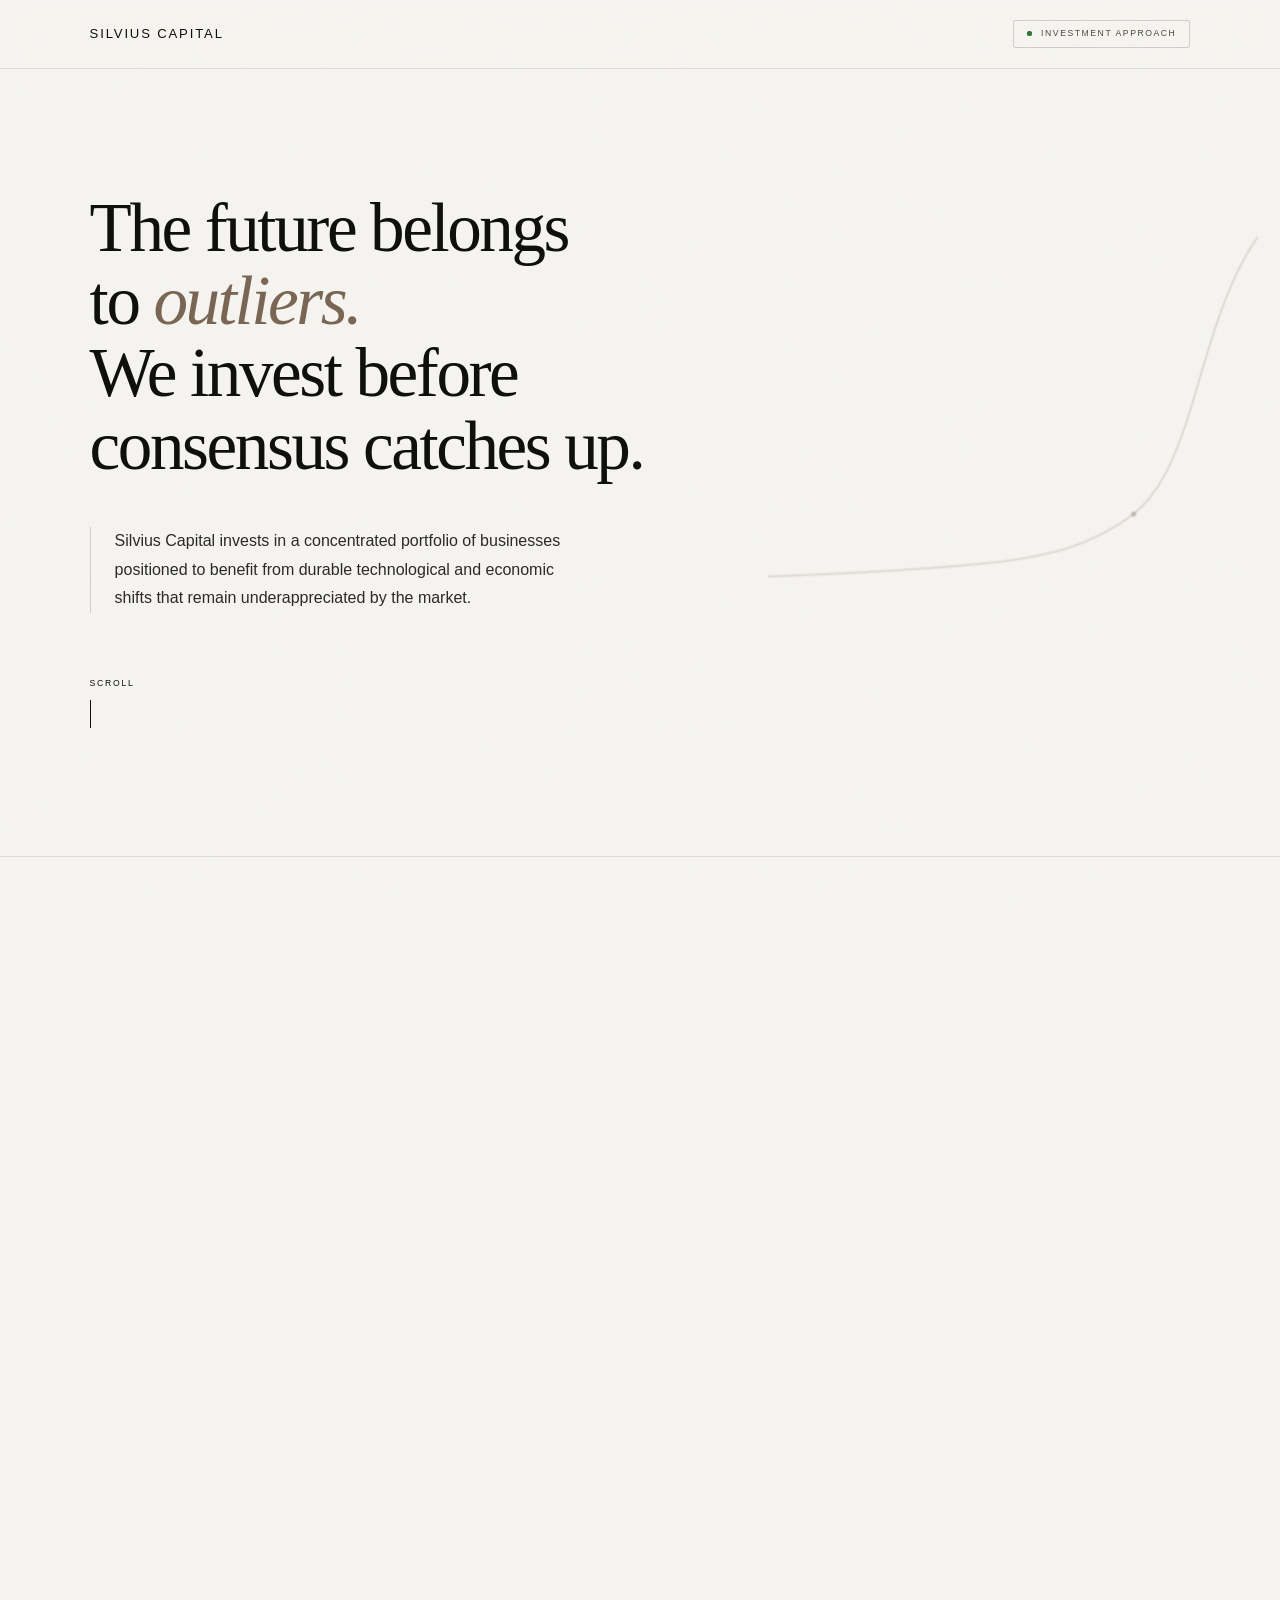
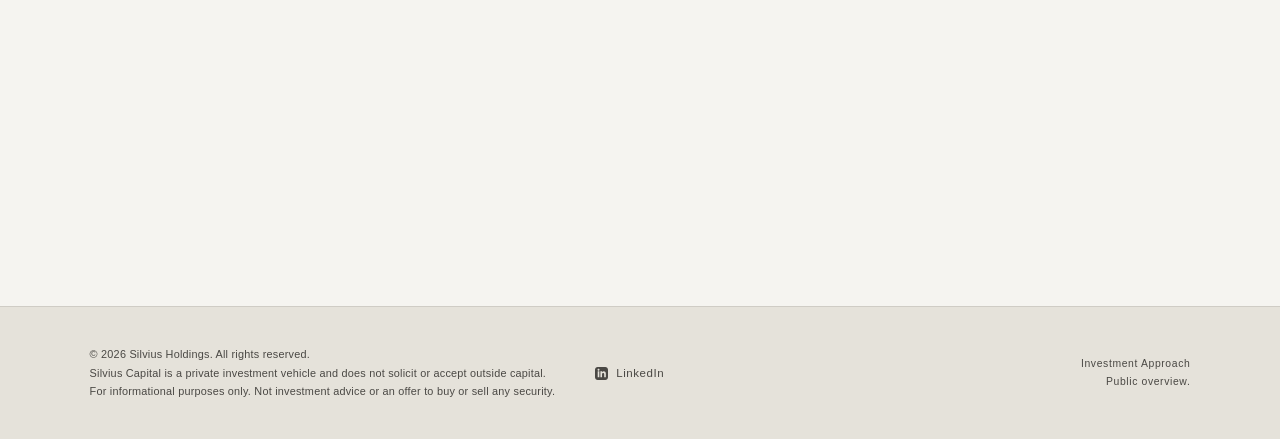
<file: index.html>
<!DOCTYPE html>
<!-- Silvius Capital public site -->
<html lang="en">
<head>
    <meta charset="UTF-8">
    <meta name="viewport" content="width=device-width, initial-scale=1.0">
    <meta name="description" content="Silvius Capital is a private investment vehicle with a concentrated approach focused on underappreciated long-term technological and economic change.">
    <meta name="robots" content="index,follow,max-image-preview:large">
    <meta name="referrer" content="strict-origin-when-cross-origin">
    <meta http-equiv="Content-Security-Policy" content="default-src 'self'; img-src 'self' data:; style-src 'self' https://fonts.googleapis.com; font-src https://fonts.gstatic.com; script-src 'self'; connect-src 'none'; object-src 'none'; base-uri 'self'; form-action 'none'; upgrade-insecure-requests">

    <link rel="canonical" href="https://silviusholdings.com/">
    <link rel="icon" type="image/svg+xml" href="/favicon.svg">

    <meta property="og:title" content="Silvius Capital | Investment Approach">
    <meta property="og:description" content="A concentrated investment approach focused on underappreciated long-term change.">
    <meta property="og:type" content="website">
    <meta property="og:site_name" content="Silvius Capital">
    <meta property="og:url" content="https://silviusholdings.com/">
    <meta property="og:image" content="https://silviusholdings.com/social-card.png">
    <meta property="og:image:width" content="1200">
    <meta property="og:image:height" content="630">
    <meta property="og:image:alt" content="Silvius Capital investment approach">
    <meta name="twitter:card" content="summary_large_image">
    <meta name="twitter:title" content="Silvius Capital | Investment Approach">
    <meta name="twitter:description" content="A concentrated investment approach focused on underappreciated long-term change.">
    <meta name="twitter:image" content="https://silviusholdings.com/social-card.png">
    <meta name="theme-color" content="#F5F4F0">

    <title>Silvius Capital | Investment Approach</title>

    <link rel="preconnect" href="https://fonts.googleapis.com">
    <link rel="preconnect" href="https://fonts.gstatic.com" crossorigin>
    <link href="https://fonts.googleapis.com/css2?family=Cormorant+Garamond:ital,wght@0,300;0,400;0,500;1,300;1,400&family=DM+Sans:opsz,wght@9..40,300;9..40,400;9..40,500&display=swap" rel="stylesheet">

    <link rel="stylesheet" href="/styles.css">
</head>
<body>

    <nav id="nav" aria-label="Site header">
        <div class="logo">Silvius Capital</div>
        <div class="status-pill">
            <div class="status-dot" aria-hidden="true"></div>
            Investment Approach
        </div>
    </nav>

    <!-- Hero -->
    <section class="hero wrap">
        <div class="hero-content">
            <h1 class="reveal">
                The future belongs<br>
                to <em>outliers.</em><br>
                We invest before<br>consensus catches up.
            </h1>

            <div class="hero-sub reveal d1">
                <p>Silvius Capital invests in a concentrated portfolio of businesses positioned to benefit from durable technological and economic shifts that remain underappreciated by the market.</p>
            </div>

            <div class="scroll-cue reveal d2" aria-hidden="true">
                <span>Scroll</span>
                <div class="scroll-line"></div>
            </div>
        </div>

        <svg class="inflection-curve" viewBox="0 0 500 400" preserveAspectRatio="xMidYMid meet" aria-hidden="true">
            <path class="curve-glow" d="M 0,330 C 60,328 140,324 200,318 C 260,312 300,302 340,272 C 365,252 380,218 395,168 C 410,118 425,58 455,15" />
            <path class="curve-stroke" d="M 0,330 C 60,328 140,324 200,318 C 260,312 300,302 340,272 C 365,252 380,218 395,168 C 410,118 425,58 455,15" />
            <circle class="inflection-dot" cx="340" cy="272" r="2.5" />
        </svg>
    </section>

    <!-- Belief -->
    <section class="belief">
        <div class="belief-inner">
            <h2 class="eyebrow reveal">Conviction</h2>
            <blockquote class="reveal d1">
                We define risk by the probability of permanent capital impairment. Volatility reflects disagreement over a company’s future and says little on its own about the quality of the business. A stock can move sharply while the underlying economics strengthen, so we judge companies by their fundamentals, execution, and valuation rather than the smoothness of the chart. We embrace volatility when the thesis remains intact because meaningful alpha is earned when a differentiated view proves correct before it becomes consensus.
            </blockquote>
            <div class="belief-dash reveal d2" aria-hidden="true"></div>
        </div>
    </section>

    <!-- Mandate -->
    <div class="mandate">
        <div class="wrap">
            <div class="mandate-header">
                <div>
                    <span class="eyebrow reveal">Investment Philosophy</span>
                    <h2 class="reveal d1">Concentrated<br><em>by design.</em></h2>
                </div>
                <p class="reveal d2">We invest when three conditions are present: a high-quality business, a large and durable opportunity, and a price that offers substantial upside relative to the risk. Because those situations are uncommon, the portfolio is intentionally concentrated.</p>
            </div>

            <div class="engine-row">
                <div class="engine-cell reveal d1">
                    <span class="engine-num">01</span>
                    <span class="eyebrow">Objective</span>
                    <h3>The Outlier Principle</h3>
                    <p>A small number of businesses account for a disproportionate share of long-term value creation. We focus our research on finding them before that potential is fully reflected in the price.</p>
                </div>
                <div class="engine-cell reveal d2">
                    <span class="engine-num">02</span>
                    <span class="eyebrow">Discipline</span>
                    <h3>Research Before Size</h3>
                    <p>Position size follows the strength of the evidence. We study the business, industry structure, incentives, management, and valuation, then invest meaningfully when the conclusion is differentiated and durable.</p>
                </div>
                <div class="engine-cell reveal d3">
                    <span class="engine-num">03</span>
                    <span class="eyebrow">Return Hurdle</span>
                    <h3>A High Return Hurdle</h3>
                    <p>We generally underwrite positions to a credible path toward approximately 30% annualized returns. As facts and valuation change, we reassess prospective returns and reallocate capital when a stronger opportunity emerges.</p>
                </div>
            </div>
        </div>
    </div>

    <!-- Protocol -->
    <div class="protocol">
        <div class="wrap">
            <div class="protocol-top reveal">
                <h2>How We<br><em>Decide.</em></h2>
                <p>Our process combines a consistent analytical framework with deep work in a small number of themes. The objective is to understand what the market is missing, why it is missing it, and what could cause the gap to close.</p>
            </div>

            <div class="pillars">
                <div class="pillar reveal d1">
                    <span class="pillar-idx">01</span>
                    <h3>Intellectual Honesty</h3>
                    <p>Every investment is tested against 25 questions covering the business, management, valuation, and the path ahead. We actively seek evidence that could disprove the thesis and change our view when the facts demand it.</p>
                    <div class="pillar-rule" aria-hidden="true"></div>
                </div>
                <div class="pillar reveal d2">
                    <span class="pillar-idx">02</span>
                    <h3>Themes Under Review</h3>
                    <p>Current areas of research include tokenization, fintech, AI-enabled credit and lending, and robotics. We focus on businesses with durable customer relationships, essential technology, and economics that can improve materially as adoption expands.</p>
                    <div class="pillar-rule" aria-hidden="true"></div>
                </div>
                <div class="pillar reveal d3">
                    <span class="pillar-idx">03</span>
                    <h3>Patience and Optionality</h3>
                    <p>Cash is held when prospective returns are inadequate. It preserves flexibility, limits forced decisions, and allows us to act decisively when market dislocation creates exceptional prices.</p>
                    <div class="pillar-rule" aria-hidden="true"></div>
                </div>
            </div>
        </div>
    </div>

    <!-- Closing -->
    <section class="closing">
        <div class="closing-inner">
            <div class="closing-left">
                <span class="eyebrow reveal">Ownership</span>
                <h2 class="reveal d1">Conviction<br><em>over time.</em></h2>
            </div>
            <div class="closing-right">
                <p class="reveal d2">The goal is to own exceptional businesses while their value becomes evident. We hold through volatility, reassess as the business develops, and sell when the evidence or prospective return no longer supports ownership.</p>
            </div>
        </div>
    </section>

    <!-- Footer -->
    <footer>
        <div class="footer-left">
            <p>
                &copy; <span id="year"></span> Silvius Holdings. All rights reserved.<br>
                Silvius Capital is a private investment vehicle and does not solicit or accept outside capital.<br>
                For informational purposes only. Not investment advice or an offer to buy or sell any security.
            </p>
            <a href="https://www.linkedin.com/company/silvius-capital/" target="_blank" rel="noopener noreferrer" class="footer-linkedin" aria-label="Silvius Capital on LinkedIn">
                <svg viewBox="0 0 24 24" xmlns="http://www.w3.org/2000/svg">
                    <path d="M19 0h-14c-2.761 0-5 2.239-5 5v14c0 2.761 2.239 5 5 5h14c2.762 0 5-2.239 5-5v-14c0-2.761-2.238-5-5-5zm-11 19h-3v-11h3v11zm-1.5-12.268c-.966 0-1.75-.79-1.75-1.764s.784-1.764 1.75-1.764 1.75.79 1.75 1.764-.783 1.764-1.75 1.764zm13.5 12.268h-3v-5.604c0-3.368-4-3.113-4 0v5.604h-3v-11h3v1.765c1.396-2.586 7-2.777 7 2.476v6.759z"/>
                </svg>
                LinkedIn
            </a>
        </div>
        <div class="footer-right">
            Investment Approach<br>Public overview.
        </div>
    </footer>

    <script src="/site.js" defer></script>

</body>
</html>
</file>
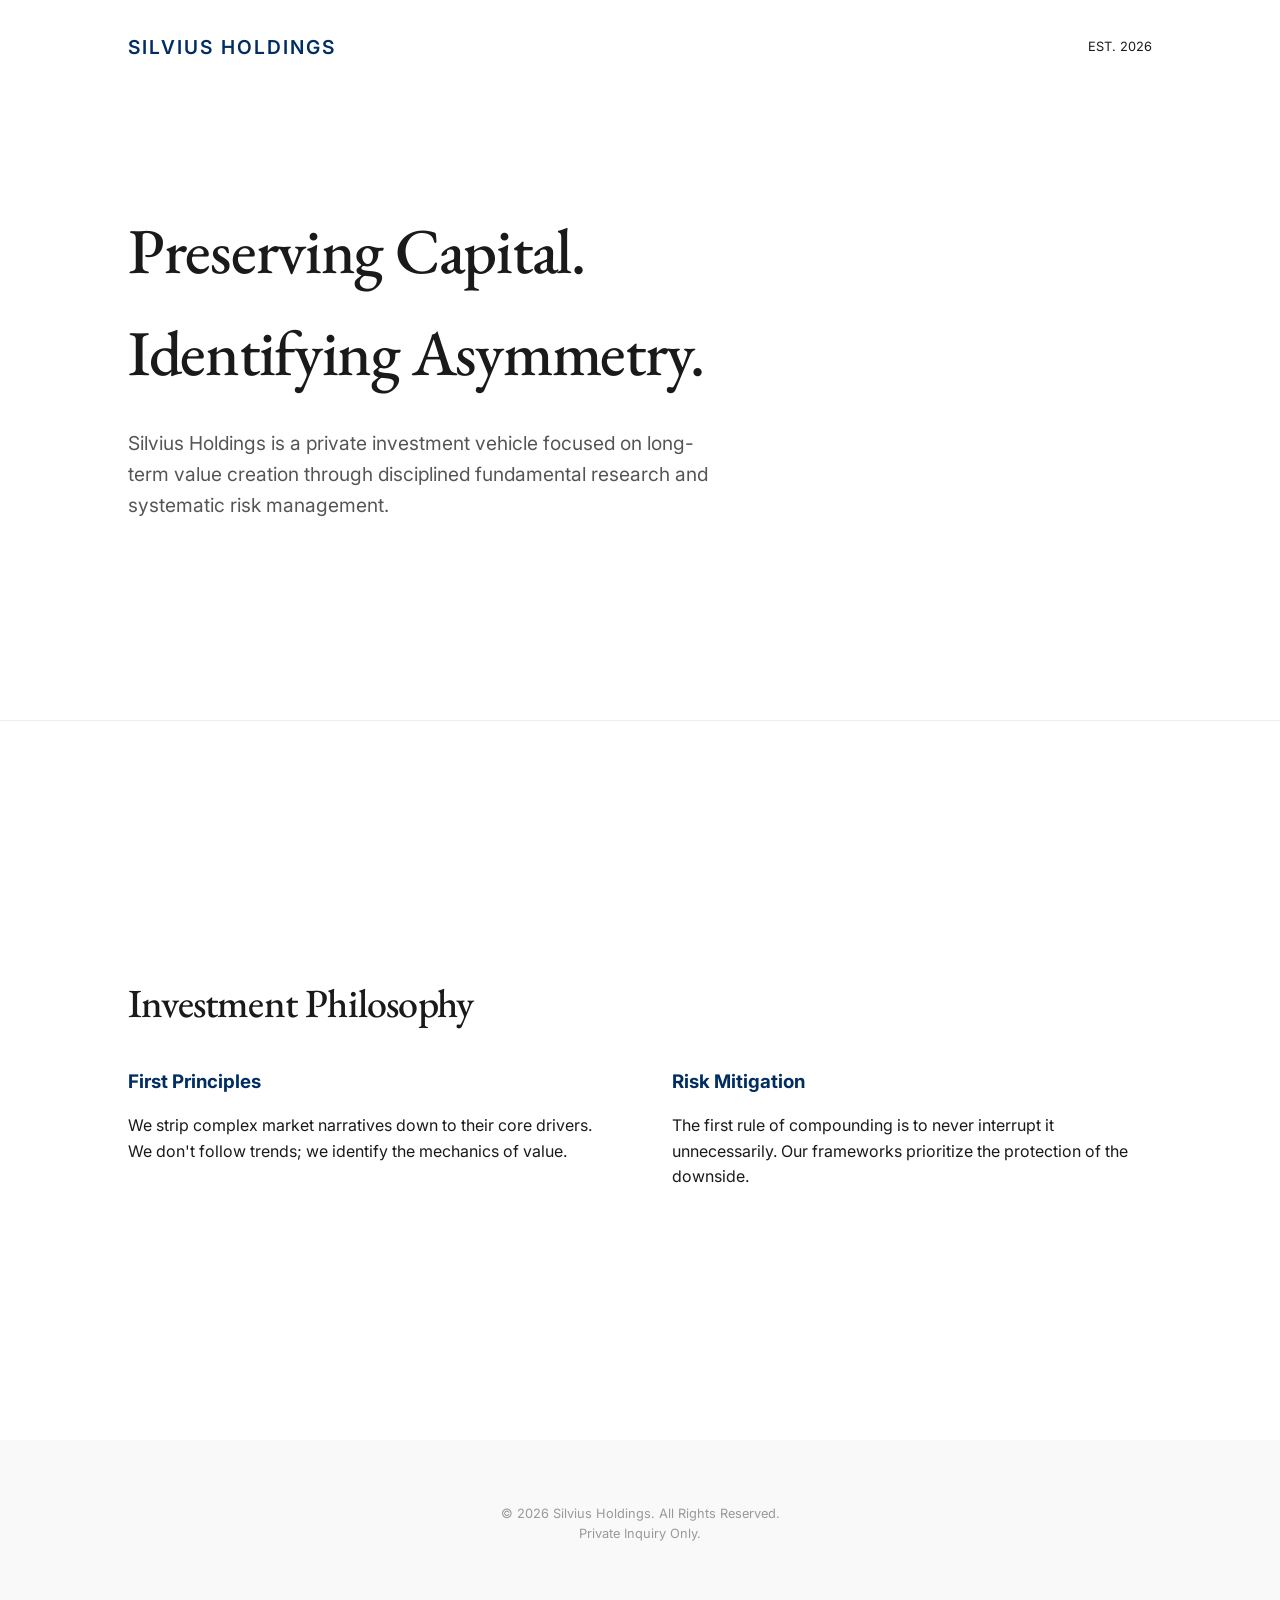
<file: Silviusindex.html>
<!DOCTYPE html>
<html lang="en">
<head>
    <meta charset="UTF-8">
    <meta name="viewport" content="width=device-width, initial-scale=1.0">
    <title>Silvius Holdings | Capital Management</title>
    <link href="https://fonts.googleapis.com/css2?family=EB+Garamond:wght@400;500&family=Inter:wght@300;400&display=swap" rel="stylesheet">
    <style>
        :root {
            --bg-color: #ffffff;
            --text-main: #1a1a1a;
            --text-secondary: #555555;
            --accent: #002d62; /* Deep Institutional Blue */
        }

        * { margin: 0; padding: 0; box-sizing: border-box; }

        body {
            font-family: 'Inter', sans-serif;
            background-color: var(--bg-color);
            color: var(--text-main);
            line-height: 1.6;
            overflow-x: hidden;
        }

        h1, h2 { font-family: 'EB Garamond', serif; font-weight: 500; letter-spacing: -0.02em; }

        /* Smooth Scroll Behavior */
        html { scroll-behavior: smooth; }

        /* Navigation */
        nav {
            padding: 2rem 10%;
            display: flex;
            justify-content: space-between;
            align-items: center;
            position: fixed;
            width: 100%;
            top: 0;
            background: rgba(255, 255, 255, 0.9);
            backdrop-filter: blur(10px);
            z-index: 100;
        }

        .logo { font-size: 1.2rem; font-weight: 600; color: var(--accent); text-transform: uppercase; letter-spacing: 2px; }

        /* Hero Section */
        section {
            padding: 10vh 10%;
            min-height: 80vh;
            display: flex;
            flex-direction: column;
            justify-content: center;
        }

        .hero { text-align: left; }
        .hero h1 { font-size: 4rem; margin-bottom: 1.5rem; opacity: 0; transform: translateY(30px); animation: fadeInUp 1s forwards; }
        .hero p { font-size: 1.2rem; color: var(--text-secondary); max-width: 600px; opacity: 0; animation: fadeInUp 1s 0.3s forwards; }

        /* Strategy Section */
        .content-section { border-top: 1px solid #eee; }
        .content-section h2 { font-size: 2.5rem; margin-bottom: 2rem; }
        .grid { display: grid; grid-template-columns: repeat(auto-fit, minmax(300px, 1fr)); gap: 4rem; }
        .grid-item h3 { margin-bottom: 1rem; color: var(--accent); }

        /* Footer */
        footer { padding: 4rem 10%; background: #f9f9f9; text-align: center; font-size: 0.8rem; color: #999; }

        /* Animations */
        @keyframes fadeInUp {
            to { opacity: 1; transform: translateY(0); }
        }

        /* Responsive */
        @media (max-width: 768px) {
            .hero h1 { font-size: 2.5rem; }
            section { padding: 15vh 5%; }
        }
    </style>
</head>
<body>

    <nav>
        <div class="logo">Silvius Holdings</div>
        <div style="font-size: 0.8rem;">EST. 2026</div>
    </nav>

    <section class="hero">
        <h1>Preserving Capital.<br>Identifying Asymmetry.</h1>
        <p>Silvius Holdings is a private investment vehicle focused on long-term value creation through disciplined fundamental research and systematic risk management.</p>
    </section>

    <section class="content-section">
        <h2>Investment Philosophy</h2>
        <div class="grid">
            <div class="grid-item">
                <h3>First Principles</h3>
                <p>We strip complex market narratives down to their core drivers. We don't follow trends; we identify the mechanics of value.</p>
            </div>
            <div class="grid-item">
                <h3>Risk Mitigation</h3>
                <p>The first rule of compounding is to never interrupt it unnecessarily. Our frameworks prioritize the protection of the downside.</p>
            </div>
        </div>
    </section>

    <footer>
        <p>&copy; 2026 Silvius Holdings. All Rights Reserved. <br> Private Inquiry Only.</p>
    </footer>

</body>
</html>
</file>
<file: styles.css>
:root {
    --bg:        #F5F4F0;
    --bg-tint:   #EDEBE5;
    --bg-shade:  #E5E2DA;
    --main:      #0E0E0C;
    --body:      #2A2925;
    --sub:       #4A4844;
    --muted:     #6B6860;
    --active:    #2E7D32;
    --italic:    #7A6552;
    --border:    rgba(14,14,12,0.1);
    --border-m:  rgba(14,14,12,0.16);
    --max-w:     1280px;
}

*, *::before, *::after { margin: 0; padding: 0; box-sizing: border-box; }
html { scroll-behavior: smooth; }

body {
    font-family: 'DM Sans', sans-serif;
    background: var(--bg);
    color: var(--main);
    line-height: 1.6;
    -webkit-font-smoothing: antialiased;
    overflow-x: hidden;
}

body::before {
    content: "";
    position: fixed;
    inset: 0;
    background-image: url("data:image/svg+xml,%3Csvg viewBox='0 0 512 512' xmlns='http://www.w3.org/2000/svg'%3E%3Cfilter id='n'%3E%3CfeTurbulence type='fractalNoise' baseFrequency='0.72' numOctaves='4' stitchTiles='stitch'/%3E%3C/filter%3E%3Crect width='100%25' height='100%25' filter='url(%23n)' opacity='0.02'/%3E%3C/svg%3E");
    pointer-events: none;
    z-index: 9999;
}

.wrap {
    max-width: var(--max-w);
    margin: 0 auto;
    padding: 0 7%;
}

.mandate > .wrap,
.protocol > .wrap {
    padding-left: 0;
    padding-right: 0;
}

.eyebrow {
    font-size: 0.6rem;
    font-weight: 500;
    text-transform: uppercase;
    letter-spacing: 0.22em;
    color: var(--muted);
    display: block;
}

/* -- Nav -------------------------------------------------- */
nav {
    position: fixed;
    top: 0; left: 0; right: 0;
    z-index: 100;
    padding: 1.25rem 7%;
    display: flex;
    justify-content: space-between;
    align-items: center;
    background: rgba(245,244,240,0.94);
    backdrop-filter: blur(20px) saturate(1.2);
    -webkit-backdrop-filter: blur(20px) saturate(1.2);
    border-bottom: 1px solid var(--border);
    transition: padding 0.3s ease;
}

nav.scrolled { padding: 0.8rem 7%; }

.logo {
    font-family: 'DM Sans', sans-serif;
    font-size: 0.82rem;
    font-weight: 500;
    letter-spacing: 0.14em;
    text-transform: uppercase;
    color: var(--main);
    user-select: none;
}

.status-pill {
    display: flex;
    align-items: center;
    gap: 9px;
    font-size: 0.54rem;
    font-weight: 500;
    text-transform: uppercase;
    letter-spacing: 0.18em;
    color: var(--sub);
    padding: 6px 13px;
    border: 1px solid var(--border-m);
    border-radius: 2px;
}

.status-dot {
    width: 5px; height: 5px;
    background: var(--active);
    border-radius: 50%;
    position: relative;
    flex-shrink: 0;
}

.status-dot::after {
    content: '';
    position: absolute;
    inset: 0;
    background: var(--active);
    border-radius: 50%;
    animation: pulse 2.4s ease-out infinite;
}

@keyframes pulse {
    0%   { transform: scale(1);   opacity: 0.5; }
    100% { transform: scale(2.8); opacity: 0; }
}

/* -- Hero ------------------------------------------------- */
.hero {
    padding-top: 12rem;
    padding-bottom: 8rem;
}

.hero h1 {
    font-family: 'Cormorant Garamond', serif;
    font-size: clamp(3.2rem, 5.4vw, 5.6rem);
    font-weight: 300;
    letter-spacing: -0.035em;
    line-height: 1.05;
    color: var(--main);
    max-width: 920px;
    margin-bottom: 2.8rem;
}

.hero h1 em {
    font-style: italic;
    color: var(--italic);
}

.hero-sub {
    max-width: 480px;
    padding-left: 1.5rem;
    border-left: 1.5px solid var(--border-m);
}

.hero-sub p {
    font-size: 1rem;
    color: var(--body);
    line-height: 1.78;
    font-weight: 400;
}

.scroll-cue {
    display: flex;
    flex-direction: column;
    align-items: flex-start;
    gap: 10px;
    margin-top: 4rem;
    opacity: 0.35;
}

.scroll-cue span {
    font-size: 0.54rem;
    text-transform: uppercase;
    letter-spacing: 0.2em;
    font-weight: 500;
    color: var(--main);
}

.scroll-line {
    width: 1px;
    height: 28px;
    background: var(--main);
    transform-origin: top;
    animation: drawdown 2.4s ease-in-out infinite;
}

@keyframes drawdown {
    0%, 100% { transform: scaleY(1); opacity: 0.4; }
    50%       { transform: scaleY(1.8); opacity: 0.9; }
}

/* -- Inflection Curve ------------------------------------- */
.hero {
    position: relative;
    overflow: hidden;
}

.inflection-curve {
    position: absolute;
    right: -2%;
    top: 50%;
    transform: translateY(-48%);
    width: 42%;
    max-width: 560px;
    height: auto;
    z-index: 0;
    opacity: 0;
    animation: curveIn 1.8s cubic-bezier(0.16,1,0.3,1) 0.6s forwards;
}

@keyframes curveIn {
    from { opacity: 0; transform: translateY(-48%) translateX(16px); }
    to   { opacity: 1; transform: translateY(-48%) translateX(0); }
}

.curve-stroke {
    fill: none;
    stroke: var(--italic);
    stroke-width: 1.1;
    opacity: 0.16;
    stroke-linecap: round;
    stroke-dasharray: 800;
    stroke-dashoffset: 800;
    animation: drawStroke 2.8s cubic-bezier(0.25,0.1,0.25,1) 0.8s forwards;
}

.curve-glow {
    fill: none;
    stroke: var(--italic);
    stroke-width: 3.5;
    opacity: 0.05;
    stroke-linecap: round;
    stroke-dasharray: 800;
    stroke-dashoffset: 800;
    animation: drawStroke 2.8s cubic-bezier(0.25,0.1,0.25,1) 0.8s forwards;
}

@keyframes drawStroke {
    to { stroke-dashoffset: 0; }
}

.inflection-dot {
    fill: var(--italic);
    opacity: 0;
    animation: dotReveal 0.5s ease 2.6s forwards;
}

@keyframes dotReveal {
    from { opacity: 0; }
    to   { opacity: 0.3; }
}

.hero-content {
    position: relative;
    z-index: 1;
}

/* -- Belief ----------------------------------------------- */
.belief {
    background: var(--bg);
    padding: 6.5rem 7%;
    border-top: 1px solid var(--border);
    border-bottom: 1px solid var(--border);
}

.belief-inner {
    max-width: var(--max-w);
    margin: 0 auto;
    display: flex;
    flex-direction: column;
    align-items: center;
    text-align: center;
}

.belief .eyebrow {
    margin-bottom: 2.2rem;
}

.belief blockquote {
    font-family: 'Cormorant Garamond', serif;
    font-size: clamp(1.65rem, 2.6vw, 2.5rem);
    font-weight: 300;
    font-style: italic;
    color: var(--italic);
    line-height: 1.4;
    max-width: 780px;
    letter-spacing: -0.01em;
}

.belief-dash {
    width: 32px;
    height: 1px;
    background: var(--italic);
    opacity: 0.25;
    margin-top: 2.2rem;
}

/* -- Mandate ---------------------------------------------- */
.mandate {
    background: var(--bg-tint);
    border-bottom: 1px solid var(--border);
    padding: 8rem 7%;
}

.mandate-header {
    display: grid;
    grid-template-columns: 5fr 4fr;
    gap: 5rem;
    align-items: start;
    margin-bottom: 5rem;
}

.mandate-header .eyebrow { margin-bottom: 1.4rem; }

.mandate-header h2 {
    font-family: 'Cormorant Garamond', serif;
    font-size: clamp(2.6rem, 4vw, 4rem);
    font-weight: 400;
    letter-spacing: -0.025em;
    line-height: 1.08;
    color: var(--main);
}

.mandate-header h2 em {
    font-style: italic;
    color: var(--italic);
}

.mandate-header p {
    font-size: 1rem;
    color: var(--body);
    line-height: 1.78;
    font-weight: 400;
    padding-top: 3.4rem;
}

.engine-row {
    display: grid;
    grid-template-columns: repeat(3, 1fr);
    border-top: 1px solid var(--border-m);
}

.engine-cell {
    padding: 2.4rem 2.4rem 2.4rem 0;
    border-right: 1px solid var(--border);
}

.engine-cell:last-child  { border-right: none; padding-right: 0; }
.engine-cell:not(:first-child) { padding-left: 2.4rem; }

.engine-num {
    font-family: 'Cormorant Garamond', serif;
    font-size: 2.2rem;
    font-weight: 300;
    color: rgba(14,14,12,0.38);
    line-height: 1;
    display: block;
    margin-bottom: 1.2rem;
    letter-spacing: -0.02em;
}

.engine-cell .eyebrow { margin-bottom: 0.7rem; }

.engine-cell h3 {
    font-family: 'Cormorant Garamond', serif;
    font-size: 1.5rem;
    font-weight: 400;
    color: var(--main);
    margin-bottom: 0.7rem;
    letter-spacing: -0.01em;
    line-height: 1.2;
}

.engine-cell p {
    font-size: 0.9rem;
    color: var(--body);
    line-height: 1.72;
    font-weight: 400;
}

/* -- Protocol --------------------------------------------- */
.protocol {
    background: var(--bg);
    padding: 8rem 7%;
}

.protocol-top {
    display: grid;
    grid-template-columns: 1fr 1fr;
    gap: 5rem;
    align-items: end;
    padding-bottom: 3rem;
    border-bottom: 1px solid var(--border);
    margin-bottom: 4rem;
}

.protocol-top h2 {
    font-family: 'Cormorant Garamond', serif;
    font-size: clamp(2.6rem, 4vw, 4rem);
    font-weight: 400;
    letter-spacing: -0.025em;
    line-height: 1.08;
    color: var(--main);
}

.protocol-top h2 em {
    font-style: italic;
    color: var(--italic);
}

.protocol-top p {
    font-size: 1rem;
    color: var(--body);
    line-height: 1.78;
    font-weight: 400;
}

.pillars {
    display: grid;
    grid-template-columns: repeat(3, 1fr);
    gap: 3rem;
}

.pillar-idx {
    font-size: 0.58rem;
    font-weight: 500;
    letter-spacing: 0.2em;
    text-transform: uppercase;
    color: var(--muted);
    display: block;
    margin-bottom: 1.2rem;
}

.pillar h3 {
    font-family: 'Cormorant Garamond', serif;
    font-size: 1.55rem;
    font-weight: 400;
    color: var(--main);
    letter-spacing: -0.01em;
    line-height: 1.15;
    margin-bottom: 0.8rem;
}

.pillar p {
    font-size: 0.9rem;
    color: var(--body);
    line-height: 1.72;
    font-weight: 400;
}

.pillar-rule {
    width: 20px;
    height: 1px;
    background: var(--main);
    opacity: 0.12;
    margin-top: 1.6rem;
    transition: width 0.45s cubic-bezier(0.16,1,0.3,1), opacity 0.45s ease;
}

.pillar:hover .pillar-rule { width: 44px; opacity: 0.22; }

/* -- Closing ---------------------------------------------- */
.closing {
    padding: 5.5rem 7%;
    border-top: 1px solid var(--border);
}

.closing-inner {
    max-width: var(--max-w);
    margin: 0 auto;
    display: grid;
    grid-template-columns: 1fr 1fr;
    gap: 5rem;
    align-items: start;
}

.closing-left .eyebrow { margin-bottom: 1.2rem; }

.closing-left h2 {
    font-family: 'Cormorant Garamond', serif;
    font-size: clamp(2.6rem, 4vw, 4rem);
    font-weight: 400;
    letter-spacing: -0.025em;
    line-height: 1.08;
    color: var(--main);
}

.closing-left h2 em {
    font-style: italic;
    color: var(--italic);
}

.closing-right p {
    font-size: 0.95rem;
    color: var(--body);
    line-height: 1.82;
    font-weight: 400;
}

/* -- Footer ----------------------------------------------- */
footer {
    background: var(--bg-shade);
    border-top: 1px solid var(--border);
    padding: 2.4rem 7%;
    display: flex;
    justify-content: space-between;
    align-items: center;
    gap: 2rem;
}

.footer-left {
    display: flex;
    align-items: center;
    gap: 2.5rem;
}

footer p {
    font-size: 0.68rem;
    color: var(--sub);
    line-height: 1.7;
    letter-spacing: 0.02em;
}

.footer-linkedin {
    display: inline-flex;
    align-items: center;
    gap: 8px;
    text-decoration: none;
    color: var(--sub);
    font-size: 0.72rem;
    font-weight: 500;
    letter-spacing: 0.05em;
    transition: color 0.2s ease;
    white-space: nowrap;
}

.footer-linkedin:hover { color: var(--main); }
.footer-linkedin:hover svg { fill: var(--main); }

.footer-linkedin svg {
    width: 13px; height: 13px;
    fill: var(--sub);
    transition: fill 0.2s ease;
}

.footer-right {
    font-size: 0.65rem;
    color: var(--sub);
    letter-spacing: 0.06em;
    text-align: right;
    line-height: 1.7;
}

/* -- Reveal ----------------------------------------------- */
/* Content remains visible in file previews and browsers without JavaScript. */
.reveal {
    opacity: 1;
    transform: translateY(0);
    filter: blur(0);
    transition:
        opacity   0.85s cubic-bezier(0.16,1,0.3,1),
        transform 0.85s cubic-bezier(0.16,1,0.3,1),
        filter    0.85s cubic-bezier(0.16,1,0.3,1);
}

/* Reveal animation activates only when the browser supports it. */
.reveal-anim .reveal {
    opacity: 0;
    transform: translateY(16px);
    filter: blur(3px);
}

.reveal-anim .reveal.visible { opacity: 1; transform: translateY(0); filter: blur(0); }
.d1 { transition-delay: 0.1s; }
.d2 { transition-delay: 0.2s; }
.d3 { transition-delay: 0.3s; }

/* -- Responsive ------------------------------------------- */
@media (max-width: 900px) {
    .inflection-curve { display: none; }
    .mandate-header   { grid-template-columns: 1fr; gap: 1.8rem; }
    .mandate-header p { padding-top: 0; }
    .engine-row       { grid-template-columns: 1fr; border-top: none; }
    .engine-cell      { border-right: none; border-top: 1px solid var(--border); padding-left: 0; padding-right: 0; }
    .engine-cell:not(:first-child) { padding-left: 0; }
    .protocol-top     { grid-template-columns: 1fr; gap: 1.8rem; }
    .pillars          { grid-template-columns: 1fr; gap: 2.5rem; }
    .closing-inner    { grid-template-columns: 1fr; gap: 2rem; }
    footer            { flex-direction: column; align-items: flex-start; }
    .footer-right     { text-align: left; }
}

@media (max-width: 560px) {
    nav,
    nav.scrolled { padding: 1rem 5%; }
    .hero, .mandate, .protocol, .belief, .closing, footer { padding-left: 5%; padding-right: 5%; }
    .hero { padding-top: 9rem; padding-bottom: 5rem; }
    .mandate, .protocol { padding-top: 5.5rem; padding-bottom: 5.5rem; }
    .belief { padding-top: 4.5rem; padding-bottom: 4.5rem; }
    .footer-left { flex-direction: column; align-items: flex-start; gap: 1.25rem; }
    .status-pill { font-size: 0.6rem; letter-spacing: 0.12em; padding: 6px 9px; }
}

@media (prefers-reduced-motion: reduce) {
    html { scroll-behavior: auto; }
    *, *::before, *::after {
        animation-duration: 0.01ms !important;
        animation-iteration-count: 1 !important;
        transition-duration: 0.01ms !important;
        scroll-behavior: auto !important;
    }
    .reveal-anim .reveal {
        opacity: 1;
        transform: none;
        filter: none;
    }
}

@media print {
    nav, .scroll-cue { display: none; }
    body::before { display: none; }
    .mandate { background: #efefef; }
}
</file>
